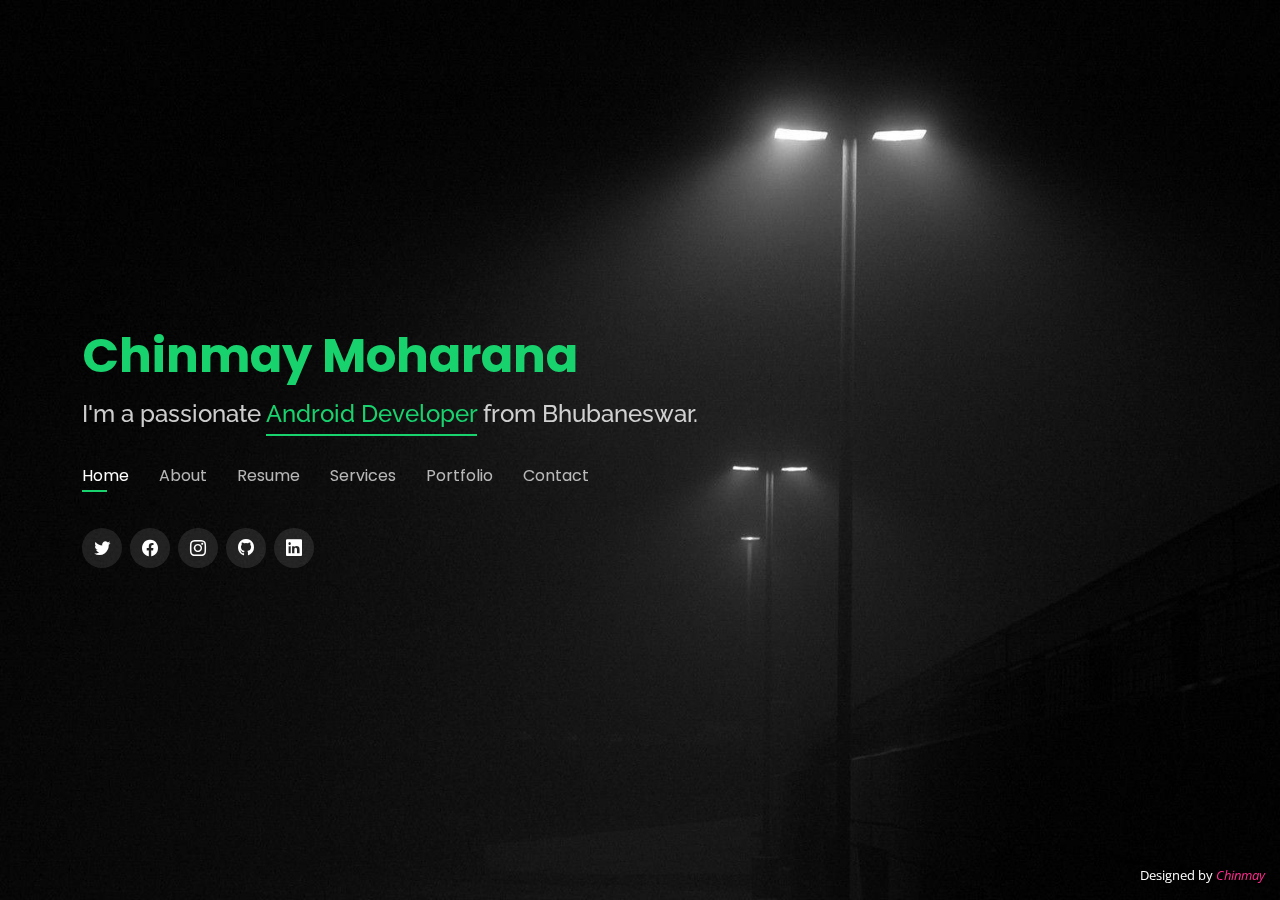
<file: index.html>
<!DOCTYPE html>
<html lang="en">

<head>
  <meta charset="utf-8">
  <meta content="width=device-width, initial-scale=1.0" name="viewport">

  <title>Chinmay Moharana</title>
  <meta content="" name="description">
  <meta content="" name="keywords">

  <!-- Favicons -->
  <link href="assets/img/chinmay_png.jpg" rel="icon">
  <link href="assets/img/apple-touch-icon.png" rel="apple-touch-icon">

  <!-- Google Fonts -->
  <link href="https://fonts.googleapis.com/css?family=Open+Sans:300,300i,400,400i,600,600i,700,700i|Raleway:300,300i,400,400i,500,500i,600,600i,700,700i|Poppins:300,300i,400,400i,500,500i,600,600i,700,700i" rel="stylesheet">

  <!-- Vendor CSS Files -->
  <link href="assets/vendor/bootstrap/css/bootstrap.min.css" rel="stylesheet">
  <link href="assets/vendor/bootstrap-icons/bootstrap-icons.css" rel="stylesheet">
  <link href="assets/vendor/boxicons/css/boxicons.min.css" rel="stylesheet">
  <link href="assets/vendor/glightbox/css/glightbox.min.css" rel="stylesheet">
  <link href="assets/vendor/remixicon/remixicon.css" rel="stylesheet">
  <link href="assets/vendor/swiper/swiper-bundle.min.css" rel="stylesheet">

  <!-- Template Main CSS File -->
  <link href="assets/css/style.css" rel="stylesheet">

</head>

<body>

  <!-- ======= Header ======= -->
  <header id="header">
    <div class="container">

      <h1><a href="index.html" style="color:#18d26e">Chinmay Moharana</a></h1>
      <!-- Uncomment below if you prefer to use an image logo -->
      <!-- <a href="index.html" class="mr-auto"><img src="assets/img/logo.png" alt="" class="img-fluid"></a> -->
      <h2>I'm a passionate <span style="color:#18d26e">Android Developer</span>  from Bhubaneswar.</h2>

      <nav id="navbar" class="navbar">
        <ul>
          <li><a class="nav-link active" href="#header">Home</a></li>
          <li><a class="nav-link" href="#about">About</a></li>
          <li><a class="nav-link" href="#resume">Resume</a></li>
          <li><a class="nav-link" href="#services">Services</a></li>
          <li><a class="nav-link" href="#portfolio">Portfolio</a></li>
          <li><a class="nav-link" href="#contact">Contact</a></li>
        </ul>
        <i class="bi bi-list mobile-nav-toggle"></i>
      </nav><!-- .navbar -->

      <div class="social-links">
              <a href="https://twitter.com/chinrich2015" class="twitter"><i class="bi bi-twitter"></i></a>
              <a href="https://www.facebook.com/chinmay.moharana" class="facebook"><i class="bi bi-facebook"></i></a>
              <a href="https://www.instagram.com/chinmay_moharana2016/" class="instagram"><i class="bi bi-instagram"></i></a>
              <a href="https://github.com/chinmay4github/" class="github"><i class="bi bi-github"></i></a>
              <a href="https://www.linkedin.com/in/chinmay-moharana-6290b193/" class="linkedin"><i class="bi bi-linkedin"></i></a>
      </div>

    </div>
  </header><!-- End Header -->

  <!-- ======= About Section ======= -->
  <section id="about" class="about">

    <!-- ======= About Me ======= -->
    <div class="about-me container">

      <div class="section-title">
        <h2>About</h2>
        <p>Learn more about me</p>
      </div>

      <div class="row">
        <div class="col-lg-4" data-aos="fade-right">
          <img src="assets/img/background.jpg" class="img-fluid" alt="">
        </div>
        <div class="col-lg-8 pt-4 pt-lg-0 content" data-aos="fade-left">
          <h3>Android &amp; Hybrid Application Developer</h3>
          <p class="fst-italic">
            Experienced Android Developer with 5 years of expertise in the ecommerce and edutech sectors. Adapt at collaborating with cross-functional teams to design and develop robust mobile applications that enhance user engagement and drive business growth.
            Proven track record of delivering high-quality applications with a focus on intuitive user interfaces, secure transactions, and scalable architecture.
          </p>
          <div class="row">
            <div class="col-lg-6">
              <ul>
                <!-- <li><i class="bi bi-chevron-right"></i> <strong>Birthday:</strong> <span>1 Jan 1987</span></li> -->
                <li><i class="bi bi-chevron-right"></i> <strong>Phone:</strong> <span>+91 8249866956</span></li>
                <li><i class="bi bi-chevron-right"></i> <strong>City:</strong> <span>Bhubaneswar, India</span></li>
              </ul>
            </div>
            <div class="col-lg-6">
              <ul>
                <!-- <li><i class="bi bi-chevron-right"></i> <strong>Age:</strong> <span>34</span></li> -->
                <li><i class="bi bi-chevron-right"></i> <strong>Degree:</strong> <span>Bachelor</span></li>
                <li><i class="bi bi-chevron-right"></i> <strong>Email:</strong> <span>chinmaymoharana2011@gmail.com</span></li>
                <li><i class="bi bi-chevron-right"></i> <strong>Freelance:</strong> <span>Available</span></li>
              </ul>
            </div>
          </div>
          <p>
            Designing and developing advanced applications for the Android platform. Unit-testing code for robustness, including edge cases, usability, and general reliability.
            Writing clean and efficient codes for Android applications. Monitoring the performance of live apps and work on optimizing them at the code level. Identifying and resolving bottlenecks, rectifying bugs and enhancing application performance.
            Performing unit and instrumentation tests on code. Collaborating with cross-functional teams to define and design new features. Staying up to date with new mobile technology trends, applications, and protocols
          </p>
        </div>
      </div>

    </div><!-- End About Me -->

    <!-- ======= Counts ======= -->
    <div class="counts container">

      <div class="row">

        <div class="col-lg-3 col-md-6">
          <div class="count-box">
            <i class="bi bi-emoji-smile"></i>
            <span data-purecounter-start="0" data-purecounter-end="5" data-purecounter-duration="1" class="purecounter"></span>
            <p>Happy Clients</p>
          </div>
        </div>

        <div class="col-lg-3 col-md-6 mt-5 mt-md-0">
          <div class="count-box">
            <i class="bi bi-journal-richtext"></i>
            <span data-purecounter-start="0" data-purecounter-end="12" data-purecounter-duration="1" class="purecounter"></span>
            <p>Projects</p>
          </div>
        </div>

        <div class="col-lg-3 col-md-6 mt-5 mt-lg-0">
          <div class="count-box">
            <i class="bi bi-headset"></i>
            <span data-purecounter-start="0" data-purecounter-end="1463" data-purecounter-duration="1" class="purecounter"></span>
            <p>Hours Of Support</p>
          </div>
        </div>

        <!-- <div class="col-lg-3 col-md-6 mt-5 mt-lg-0">
          <div class="count-box">
            <i class="bi bi-award"></i>
            <span data-purecounter-start="0" data-purecounter-end="5" data-purecounter-duration="1" class="purecounter"></span>
            <p>Awards</p>
          </div>
        </div> -->

      </div>

    </div><!-- End Counts -->

    <!-- ======= Skills  ======= -->
    <div class="skills container">

      <div class="section-title">
        <h2>Skills</h2>
      </div>

      <div class="row skills-content">

        <div class="col-lg-6">

          <div class="progress">
            <span class="skill">JAVA <i class="val">70%</i></span>
            <div class="progress-bar-wrap">
              <div class="progress-bar" role="progressbar" aria-valuenow="70" aria-valuemin="0" aria-valuemax="100"></div>
            </div>
          </div>

          <div class="progress">
            <span class="skill">Kotlin <i class="val">60%</i></span>
            <div class="progress-bar-wrap">
              <div class="progress-bar" role="progressbar" aria-valuenow="60" aria-valuemin="0" aria-valuemax="100"></div>
            </div>
          </div>

          <div class="progress">
            <span class="skill">Android <i class="val">90%</i></span>
            <div class="progress-bar-wrap">
              <div class="progress-bar" role="progressbar" aria-valuenow="90" aria-valuemin="0" aria-valuemax="100"></div>
            </div>
          </div>

          <div class="progress">
            <span class="skill">Flutter <i class="val">50%</i></span>
            <div class="progress-bar-wrap">
              <div class="progress-bar" role="progressbar" aria-valuenow="50" aria-valuemin="0" aria-valuemax="100"></div>
            </div>
          </div>

          <div class="progress">
            <span class="skill">React Native <i class="val">50%</i></span>
            <div class="progress-bar-wrap">
              <div class="progress-bar" role="progressbar" aria-valuenow="50" aria-valuemin="0" aria-valuemax="100"></div>
            </div>
          </div>

          

        </div>

        <div class="col-lg-6">

          <div class="progress">
            <span class="skill">PHP <i class="val">50%</i></span>
            <div class="progress-bar-wrap">
              <div class="progress-bar" role="progressbar" aria-valuenow="80" aria-valuemin="0" aria-valuemax="100"></div>
            </div>
          </div>
          <div class="progress">
            <span class="skill">HTML <i class="val">50%</i></span>
            <div class="progress-bar-wrap">
              <div class="progress-bar" role="progressbar" aria-valuenow="70" aria-valuemin="0" aria-valuemax="100"></div>
            </div>
          </div>

          <div class="progress">
            <span class="skill">CSS <i class="val">50%</i></span>
            <div class="progress-bar-wrap">
              <div class="progress-bar" role="progressbar" aria-valuenow="70" aria-valuemin="0" aria-valuemax="100"></div>
            </div>
          </div>

          <div class="progress">
            <span class="skill">JavaScript <i class="val">05%</i></span>
            <div class="progress-bar-wrap">
              <div class="progress-bar" role="progressbar" aria-valuenow="75" aria-valuemin="0" aria-valuemax="100"></div>
            </div>
          </div>

          

          <div class="progress">
            <span class="skill">Adobe XD <i class="val">50%</i></span>
            <div class="progress-bar-wrap">
              <div class="progress-bar" role="progressbar" aria-valuenow="55" aria-valuemin="0" aria-valuemax="100"></div>
            </div>
          </div>

        </div>

      </div>

    </div><!-- End Skills -->

    <!-- ======= Interests ======= -->
    <div class="interests container">

      <div class="section-title">
        <h2>Interests</h2>
      </div>

      <div class="row">
        <div class="col-lg-3 col-md-4">
          <div class="icon-box">
            <i class="ri-store-line" style="color: #ffbb2c;"></i>
            <h3>Artificial Intelligence</h3>
          </div>
        </div>
        <div class="col-lg-3 col-md-4 mt-4 mt-md-0">
          <div class="icon-box">
            <i class="ri-bar-chart-box-line" style="color: #5578ff;"></i>
            <h3>Python</h3>
          </div>
        </div>
        <div class="col-lg-3 col-md-4 mt-4 mt-md-0">
          <div class="icon-box">
            <i class="ri-calendar-todo-line" style="color: #e80368;"></i>
            <h3>Cyber Security</h3>
          </div>
        </div>
        <div class="col-lg-3 col-md-4 mt-4 mt-lg-0">
          <div class="icon-box">
            <i class="ri-paint-brush-line" style="color: #e361ff;"></i>
            <h3>Magni Dolores</h3>
          </div>
        </div>
        <div class="col-lg-3 col-md-4 mt-4">
          <div class="icon-box">
            <i class="ri-database-2-line" style="color: #47aeff;"></i>
            <h3>MongoDB</h3>
          </div>
        </div>
        <!-- <div class="col-lg-3 col-md-4 mt-4">
          <div class="icon-box">
            <i class="ri-gradienter-line" style="color: #ffa76e;"></i>
            <h3>Eiusmod Tempor</h3>
          </div>
        </div> -->
        <!-- <div class="col-lg-3 col-md-4 mt-4">
          <div class="icon-box">
            <i class="ri-file-list-3-line" style="color: #11dbcf;"></i>
            <h3>Midela Teren</h3>
          </div>
        </div> -->
        <!-- <div class="col-lg-3 col-md-4 mt-4">
          <div class="icon-box">
            <i class="ri-price-tag-2-line" style="color: #4233ff;"></i>
            <h3>Pira Neve</h3>
          </div>
        </div>
        <div class="col-lg-3 col-md-4 mt-4">
          <div class="icon-box">
            <i class="ri-anchor-line" style="color: #b2904f;"></i>
            <h3>Dirada Pack</h3>
          </div>
        </div>
        <div class="col-lg-3 col-md-4 mt-4">
          <div class="icon-box">
            <i class="ri-disc-line" style="color: #b20969;"></i>
            <h3>Moton Ideal</h3>
          </div>
        </div>
        <div class="col-lg-3 col-md-4 mt-4">
          <div class="icon-box">
            <i class="ri-base-station-line" style="color: #ff5828;"></i>
            <h3>Verdo Park</h3>
          </div>
        </div>
        <div class="col-lg-3 col-md-4 mt-4">
          <div class="icon-box">
            <i class="ri-fingerprint-line" style="color: #29cc61;"></i>
            <h3>Flavor Nivelanda</h3>
          </div>
        </div>
      </div> -->

    </div><!-- End Interests -->

    <!-- ======= Testimonials ======= -->
    <div class="testimonials container">

      <div class="section-title">
        <h2>Testimonials</h2>
      </div>

      <div class="testimonials-slider swiper-container" data-aos="fade-up" data-aos-delay="100">
        <div class="swiper-wrapper">

          <div class="swiper-slide">
            <div class="testimonial-item">
              <p>
                <i class="bx bxs-quote-alt-left quote-icon-left"></i>
                Proin iaculis purus consequat sem cure digni ssim donec porttitora entum suscipit rhoncus. Accusantium quam, ultricies eget id, aliquam eget nibh et. Maecen aliquam, risus at semper.
                <i class="bx bxs-quote-alt-right quote-icon-right"></i>
              </p>
              <img src="assets/img/testimonials/testimonials-1.jpg" class="testimonial-img" alt="">
              <h3>Saul Goodman</h3>
              <h4>Ceo &amp; Founder</h4>
            </div>
          </div><!-- End testimonial item -->

          <div class="swiper-slide">
            <div class="testimonial-item">
              <p>
                <i class="bx bxs-quote-alt-left quote-icon-left"></i>
                Export tempor illum tamen malis malis eram quae irure esse labore quem cillum quid cillum eram malis quorum velit fore eram velit sunt aliqua noster fugiat irure amet legam anim culpa.
                <i class="bx bxs-quote-alt-right quote-icon-right"></i>
              </p>
              <img src="assets/img/testimonials/testimonials-2.jpg" class="testimonial-img" alt="">
              <h3>Sara Wilsson</h3>
              <h4>Designer</h4>
            </div>
          </div><!-- End testimonial item -->

          <div class="swiper-slide">
            <div class="testimonial-item">
              <p>
                <i class="bx bxs-quote-alt-left quote-icon-left"></i>
                Enim nisi quem export duis labore cillum quae magna enim sint quorum nulla quem veniam duis minim tempor labore quem eram duis noster aute amet eram fore quis sint minim.
                <i class="bx bxs-quote-alt-right quote-icon-right"></i>
              </p>
              <img src="assets/img/testimonials/testimonials-3.jpg" class="testimonial-img" alt="">
              <h3>Jena Karlis</h3>
              <h4>Store Owner</h4>
            </div>
          </div><!-- End testimonial item -->

          <div class="swiper-slide">
            <div class="testimonial-item">
              <p>
                <i class="bx bxs-quote-alt-left quote-icon-left"></i>
                Fugiat enim eram quae cillum dolore dolor amet nulla culpa multos export minim fugiat minim velit minim dolor enim duis veniam ipsum anim magna sunt elit fore quem dolore labore illum veniam.
                <i class="bx bxs-quote-alt-right quote-icon-right"></i>
              </p>
              <img src="assets/img/testimonials/testimonials-4.jpg" class="testimonial-img" alt="">
              <h3>Matt Brandon</h3>
              <h4>Freelancer</h4>
            </div>
          </div><!-- End testimonial item -->

          <div class="swiper-slide">
            <div class="testimonial-item">
              <p>
                <i class="bx bxs-quote-alt-left quote-icon-left"></i>
                Quis quorum aliqua sint quem legam fore sunt eram irure aliqua veniam tempor noster veniam enim culpa labore duis sunt culpa nulla illum cillum fugiat legam esse veniam culpa fore nisi cillum quid.
                <i class="bx bxs-quote-alt-right quote-icon-right"></i>
              </p>
              <img src="assets/img/testimonials/testimonials-5.jpg" class="testimonial-img" alt="">
              <h3>John Larson</h3>
              <h4>Entrepreneur</h4>
            </div>
          </div><!-- End testimonial item -->

        </div>
        <div class="swiper-pagination"></div>
      </div>

      <div class="owl-carousel testimonials-carousel">

      </div>

    </div><!-- End Testimonials  -->

  </section><!-- End About Section -->

  <!-- ======= Resume Section ======= -->
  <section id="resume" class="resume">
    <div class="container">

      <div class="section-title">
        <h2>Resume</h2>
        <p>Check My Resume</p>
      </div>

      <div class="row">
        <div class="col-lg-6">
          <h3 class="resume-title">Sumary</h3>
          <div class="resume-item pb-0">
            <h4>Chinmay Moharana</h4>
            <p><em>Innovative and deadline-driven Mobile App Devloper with  more than 5 years of experience designing and developing from initial concept to final, polished deliverable.</em></p>
            <p>
            <ul>
              <li>Bhubaneswar,Odisha, India</li>
              <li>+918249866956</li>
              <li>chinmaymoharana2011@gmail.com</li>
            </ul>
            </p>
          </div>

          <h3 class="resume-title">Education</h3>
          <div class="resume-item">
            <h4>Bachelor of Technology (Electrical & Electronics Engineering)</h4>
            <h5>2006 - 2010</h5>
            <p><em>Padmanava College of Engineering(BPUT),Odisha,India</em></p>
          </div>
          <!-- <div class="resume-item">
            <h4>Bachelor of Fine Arts &amp; Graphic Design</h4>
            <h5>2010 - 2014</h5>
            <p><em>Rochester Institute of Technology, Rochester, NY</em></p>
            <p>Quia nobis sequi est occaecati aut. Repudiandae et iusto quae reiciendis et quis Eius vel ratione eius unde vitae rerum voluptates asperiores voluptatem Earum molestiae consequatur neque etlon sader mart dila</p>
          </div> -->
        </div>
        <div class="col-lg-6">
          <h3 class="resume-title">Professional Experience</h3>
          <div class="resume-item">
            <h4>Software Engineer</h4>
            <h5>October 2021 - Present</h5>
            <p><em>Test Yantra Software Solutions India Pvt Ltd, Gandhi Bazar,Basavanagudi,Bangalore-560004 </em></p>
            <p>
            <ul>
              <li>Lead in the design, development, and implementation of the graphic, layout, and production communication materials</li>
              <li>Delegate tasks to the 7 members of the design team and provide counsel on all aspects of the project. </li>
              <li>Supervise the assessment of all graphic materials in order to ensure quality and accuracy of the design</li>
              <li>Oversee the efficient use of production project budgets ranging from $2,000 - $25,000</li>
            </ul>
            </p>
          </div>
          <div class="resume-item">
            <h4>Android Developer</h4>
            <h5>March 2021 - October 2021</h5>
            <p><em>LightWave Digital Networks Pvt Ltd, OCAC Tower, Bhubaneswar,Odisha </em></p>
            <p>
            <ul>
              <li>Lead in the design, development, and implementation of the graphic, layout, and production communication materials</li>
              <li>Delegate tasks to the 7 members of the design team and provide counsel on all aspects of the project. </li>
              <li>Supervise the assessment of all graphic materials in order to ensure quality and accuracy of the design</li>
              <li>Oversee the efficient use of production project budgets ranging from $2,000 - $25,000</li>
            </ul>
            </p>
          </div>
          <div class="resume-item">
            <h4>Android Developer</h4>
            <h5> Aug 2020 - Jan 2021</h5>
            <p><em>PixelKare Solutions Pvt Ltd, DLF CyberCity, Bhubaneswar, Odisha </em></p>
            <p>
            <ul>
              <li>Developed numerous marketing programs (logos, brochures,infographics, presentations, and advertisements).</li>
              <li>Managed up to 5 projects or tasks at a given time while under pressure</li>
              <li>Recommended and consulted with clients on the most appropriate graphic design</li>
              <li>Created 4+ design presentations and proposals a month for clients and account managers</li>
            </ul>
            </p>
          </div>
          <div class="resume-item">
            <h4>Android Developer</h4>
            <h5>Dec 2019 - July 2020</h5>
            <p><em>iCertGlobal Pvt Ltd,Jayanagar, Bangalore, Karanataka </em></p>
            <p>
            <ul>
              <li>Developed numerous marketing programs (logos, brochures,infographics, presentations, and advertisements).</li>
              <li>Managed up to 5 projects or tasks at a given time while under pressure</li>
              <li>Recommended and consulted with clients on the most appropriate graphic design</li>
              <li>Created 4+ design presentations and proposals a month for clients and account managers</li>
            </ul>
            </p>
          </div>
        </div>
      </div>

    </div>
  </section><!-- End Resume Section -->

  <!-- ======= Services Section ======= -->
  <section id="services" class="services">
    <div class="container">

      <div class="section-title">
        <h2>Services</h2>
        <p>My Services</p>
      </div>

      <div class="row">
        <div class="col-lg-4 col-md-6 d-flex align-items-stretch">
          <div class="icon-box">
            <div class="icon"><i class="bx bxl-basket"></i></div>
            <h4><a href="">Ecommerce</a></h4>
            <p>Voluptatum deleniti atque corrupti quos dolores et quas molestias excepturi</p>
          </div>
        </div>

        <div class="col-lg-4 col-md-6 d-flex align-items-stretch mt-4 mt-md-0">
          <div class="icon-box">
            <div class="icon"><i class="bx bx-book"></i></div>
            <h4><a href="">Education</a></h4>
            <p>Duis aute irure dolor in reprehenderit in voluptate velit esse cillum dolore</p>
          </div>
        </div>

        <div class="col-lg-4 col-md-6 d-flex align-items-stretch mt-4 mt-lg-0">
          <div class="icon-box">
            <div class="icon"><i class="bx bx-tachometer"></i></div>
            <h4><a href="">Magni Dolores</a></h4>
            <p>Excepteur sint occaecat cupidatat non proident, sunt in culpa qui officia</p>
          </div>
        </div>

        <div class="col-lg-4 col-md-6 d-flex align-items-stretch mt-4">
          <div class="icon-box">
            <div class="icon"><i class="bx bx-world"></i></div>
            <h4><a href="">Nemo Enim</a></h4>
            <p>At vero eos et accusamus et iusto odio dignissimos ducimus qui blanditiis</p>
          </div>
        </div>

        <div class="col-lg-4 col-md-6 d-flex align-items-stretch mt-4">
          <div class="icon-box">
            <div class="icon"><i class="bx bx-slideshow"></i></div>
            <h4><a href="">Dele cardo</a></h4>
            <p>Quis consequatur saepe eligendi voluptatem consequatur dolor consequuntur</p>
          </div>
        </div>

        <div class="col-lg-4 col-md-6 d-flex align-items-stretch mt-4">
          <div class="icon-box">
            <div class="icon"><i class="bx bx-arch"></i></div>
            <h4><a href="">Divera don</a></h4>
            <p>Modi nostrum vel laborum. Porro fugit error sit minus sapiente sit aspernatur</p>
          </div>
        </div>

      </div>

    </div>
  </section><!-- End Services Section -->

  <!-- ======= Portfolio Section ======= -->
  <section id="portfolio" class="portfolio">
    <div class="container">

      <div class="section-title">
        <h2>Portfolio</h2>
        <p>My Works</p>
      </div>

      <div class="row">
        <div class="col-lg-12 d-flex justify-content-center">
          <ul id="portfolio-flters">
            <li data-filter="*" class="filter-active">All</li>
            <li data-filter=".filter-app">App</li>
            <li data-filter=".filter-card">Card</li>
            <li data-filter=".filter-web">Web</li>
          </ul>
        </div>
      </div>

      <div class="row portfolio-container">

        <div class="col-lg-4 col-md-6 portfolio-item filter-app">
          <div class="portfolio-wrap">
            <img src="assets/img/portfolio/portfolio-1.jpg" class="img-fluid" alt="">
            <div class="portfolio-info">
              <h4>App 1</h4>
              <p>App</p>
              <div class="portfolio-links">
                <a href="assets/img/portfolio/portfolio-1.jpg" data-gallery="portfolioGallery" class="portfolio-lightbox" title="App 1"><i class="bx bx-plus"></i></a>
                <a href="portfolio-details.html" data-gallery="portfolioDetailsGallery" data-glightbox="type: external" class="portfolio-details-lightbox" title="Portfolio Details"><i class="bx bx-link"></i></a>
              </div>
            </div>
          </div>
        </div>

        <div class="col-lg-4 col-md-6 portfolio-item filter-web">
          <div class="portfolio-wrap">
            <img src="assets/img/portfolio/portfolio-2.jpg" class="img-fluid" alt="">
            <div class="portfolio-info">
              <h4>Web 3</h4>
              <p>Web</p>
              <div class="portfolio-links">
                <a href="assets/img/portfolio/portfolio-2.jpg" data-gallery="portfolioGallery" class="portfolio-lightbox" title="Web 3"><i class="bx bx-plus"></i></a>
                <a href="portfolio-details.html" data-gallery="portfolioDetailsGallery" data-glightbox="type: external" class="portfolio-details-lightbox" title="Portfolio Details"><i class="bx bx-link"></i></a>
              </div>
            </div>
          </div>
        </div>

        <div class="col-lg-4 col-md-6 portfolio-item filter-app">
          <div class="portfolio-wrap">
            <img src="assets/img/portfolio/portfolio-3.jpg" class="img-fluid" alt="">
            <div class="portfolio-info">
              <h4>App 2</h4>
              <p>App</p>
              <div class="portfolio-links">
                <a href="assets/img/portfolio/portfolio-3.jpg" data-gallery="portfolioGallery" class="portfolio-lightbox" title="App 2"><i class="bx bx-plus"></i></a>
                <a href="portfolio-details.html" data-gallery="portfolioDetailsGallery" data-glightbox="type: external" class="portfolio-details-lightbox" title="Portfolio Details"><i class="bx bx-link"></i></a>
              </div>
            </div>
          </div>
        </div>

        <div class="col-lg-4 col-md-6 portfolio-item filter-card">
          <div class="portfolio-wrap">
            <img src="assets/img/portfolio/portfolio-4.jpg" class="img-fluid" alt="">
            <div class="portfolio-info">
              <h4>Card 2</h4>
              <p>Card</p>
              <div class="portfolio-links">
                <a href="assets/img/portfolio/portfolio-4.jpg" data-gallery="portfolioGallery" class="portfolio-lightbox" title="Card 2"><i class="bx bx-plus"></i></a>
                <a href="portfolio-details.html" data-gallery="portfolioDetailsGallery" data-glightbox="type: external" class="portfolio-details-lightbox" title="Portfolio Details"><i class="bx bx-link"></i></a>
              </div>
            </div>
          </div>
        </div>

        <div class="col-lg-4 col-md-6 portfolio-item filter-web">
          <div class="portfolio-wrap">
            <img src="assets/img/portfolio/portfolio-5.jpg" class="img-fluid" alt="">
            <div class="portfolio-info">
              <h4>Web 2</h4>
              <p>Web</p>
              <div class="portfolio-links">
                <a href="assets/img/portfolio/portfolio-5.jpg" data-gallery="portfolioGallery" class="portfolio-lightbox" title="Web 2"><i class="bx bx-plus"></i></a>
                <a href="portfolio-details.html" data-gallery="portfolioDetailsGallery" data-glightbox="type: external" class="portfolio-details-lightbox" title="Portfolio Details"><i class="bx bx-link"></i></a>
              </div>
            </div>
          </div>
        </div>

        <div class="col-lg-4 col-md-6 portfolio-item filter-app">
          <div class="portfolio-wrap">
            <img src="assets/img/portfolio/portfolio-6.jpg" class="img-fluid" alt="">
            <div class="portfolio-info">
              <h4>App 3</h4>
              <p>App</p>
              <div class="portfolio-links">
                <a href="assets/img/portfolio/portfolio-6.jpg" data-gallery="portfolioGallery" class="portfolio-lightbox" title="App 3"><i class="bx bx-plus"></i></a>
                <a href="portfolio-details.html" data-gallery="portfolioDetailsGallery" data-glightbox="type: external" class="portfolio-details-lightbox" title="Portfolio Details"><i class="bx bx-link"></i></a>
              </div>
            </div>
          </div>
        </div>

        <div class="col-lg-4 col-md-6 portfolio-item filter-card">
          <div class="portfolio-wrap">
            <img src="assets/img/portfolio/portfolio-7.jpg" class="img-fluid" alt="">
            <div class="portfolio-info">
              <h4>Card 1</h4>
              <p>Card</p>
              <div class="portfolio-links">
                <a href="assets/img/portfolio/portfolio-7.jpg" data-gallery="portfolioGallery" class="portfolio-lightbox" title="Card 1"><i class="bx bx-plus"></i></a>
                <a href="portfolio-details.html" data-gallery="portfolioDetailsGallery" data-glightbox="type: external" class="portfolio-details-lightbox" title="Portfolio Details"><i class="bx bx-link"></i></a>
              </div>
            </div>
          </div>
        </div>

        <div class="col-lg-4 col-md-6 portfolio-item filter-card">
          <div class="portfolio-wrap">
            <img src="assets/img/portfolio/portfolio-8.jpg" class="img-fluid" alt="">
            <div class="portfolio-info">
              <h4>Card 3</h4>
              <p>Card</p>
              <div class="portfolio-links">
                <a href="assets/img/portfolio/portfolio-8.jpg" data-gallery="portfolioGallery" class="portfolio-lightbox" title="Card 3"><i class="bx bx-plus"></i></a>
                <a href="portfolio-details.html" data-gallery="portfolioDetailsGallery" data-glightbox="type: external" class="portfolio-details-lightbox" title="Portfolio Details"><i class="bx bx-link"></i></a>
              </div>
            </div>
          </div>
        </div>

        <div class="col-lg-4 col-md-6 portfolio-item filter-web">
          <div class="portfolio-wrap">
            <img src="assets/img/portfolio/portfolio-9.jpg" class="img-fluid" alt="">
            <div class="portfolio-info">
              <h4>Web 3</h4>
              <p>Web</p>
              <div class="portfolio-links">
                <a href="assets/img/portfolio/portfolio-9.jpg" data-gallery="portfolioGallery" class="portfolio-lightbox" title="Web 3"><i class="bx bx-plus"></i></a>
                <a href="portfolio-details.html" data-gallery="portfolioDetailsGallery" data-glightbox="type: external" class="portfolio-details-lightbox" title="Portfolio Details"><i class="bx bx-link"></i></a>
              </div>
            </div>
          </div>
        </div>

      </div>

    </div>
  </section><!-- End Portfolio Section -->

  <!-- ======= Contact Section ======= -->
  <section id="contact" class="contact">
    <div class="container">

      <div class="section-title">
        <h2>Contact</h2>
        <p>Contact Me</p>
      </div>

      <div class="row mt-2">

        <div class="col-md-6 d-flex align-items-stretch">
          <div class="info-box">
            <i class="bx bx-map"></i>
            <h3>Address</h3>
            <p>E-302,Acrux Acropolis Apartment <br>
              Gothapatana,
              Bhubaneswar-751003</p>
            
          </div>
        </div>

        <div class="col-md-6 mt-4 mt-md-0 d-flex align-items-stretch">
          <div class="info-box">
            <i class="bx bx-share-alt"></i>
            <h3>Social Profiles</h3>
            <div class="social-links">
              <a href="https://twitter.com/chinrich2015" class="twitter"><i class="bi bi-twitter"></i></a>
              <a href="https://www.facebook.com/chinmay.moharana" class="facebook"><i class="bi bi-facebook"></i></a>
              <a href="https://www.instagram.com/chinmay_moharana2016/" class="instagram"><i class="bi bi-instagram"></i></a>
              <a href="https://github.com/chinmay4github/" class="github"><i class="bi bi-github"></i></a>
              <a href="https://www.linkedin.com/in/chinmay-moharana-6290b193/" class="linkedin"><i class="bi bi-linkedin"></i></a>
            </div>
          </div>
        </div>

        <div class="col-md-6 mt-4 d-flex align-items-stretch">
          <div class="info-box">
            <i class="bx bx-envelope"></i>
            <h3>Email Me</h3>
            <p>chinmaymoharana2011@gmail.com</p>
          </div>
        </div>
        <div class="col-md-6 mt-4 d-flex align-items-stretch">
          <div class="info-box">
            <i class="bx bx-phone-call"></i>
            <h3>Call Me</h3>
            <p>+91 8249866956</p>
          </div>
        </div>
      </div>

      <form action="forms/contact.php" method="post" role="form" class="php-email-form mt-4">
        <div class="row">
          <div class="col-md-6 form-group">
            <input type="text" name="name" class="form-control" id="name" placeholder="Your Name" required>
          </div>
          <div class="col-md-6 form-group mt-3 mt-md-0">
            <input type="email" class="form-control" name="email" id="email" placeholder="Your Email" required>
          </div>
        </div>
        <div class="form-group mt-3">
          <input type="text" class="form-control" name="subject" id="subject" placeholder="Subject" required>
        </div>
        <div class="form-group mt-3">
          <textarea class="form-control" name="message" rows="5" placeholder="Message" required></textarea>
        </div>
        <div class="my-3">
          <div class="loading">Loading</div>
          <div class="error-message"></div>
          <div class="sent-message">Your message has been sent. Thank you!</div>
        </div>
        <div class="text-center"><button type="submit">Send Message</button></div>
      </form>

    </div>
  </section><!-- End Contact Section -->

  <div class="credits">
    <!-- All the links in the footer should remain intact. -->
    <!-- You can delete the links only if you purchased the pro version. -->
    <!-- Licensing information: https://bootstrapmade.com/license/ -->
    <!-- Purchase the pro version with working PHP/AJAX contact form: https://bootstrapmade.com/personal-free-resume-bootstrap-template/ -->
    <div>Designed by <i style="color: #ff2c8f">Chinmay</i></div>
  </div>

  <!-- Vendor JS Files -->
  <script src="assets/vendor/bootstrap/js/bootstrap.bundle.min.js"></script>
  <script src="assets/vendor/glightbox/js/glightbox.min.js"></script>
  <script src="assets/vendor/isotope-layout/isotope.pkgd.min.js"></script>
  <script src="assets/vendor/php-email-form/validate.js"></script>
  <script src="assets/vendor/purecounter/purecounter.js"></script>
  <script src="assets/vendor/swiper/swiper-bundle.min.js"></script>
  <script src="assets/vendor/waypoints/noframework.waypoints.js"></script>

  <!-- Template Main JS File -->
  <script src="assets/js/main.js"></script>

</body>

</html>
</file>
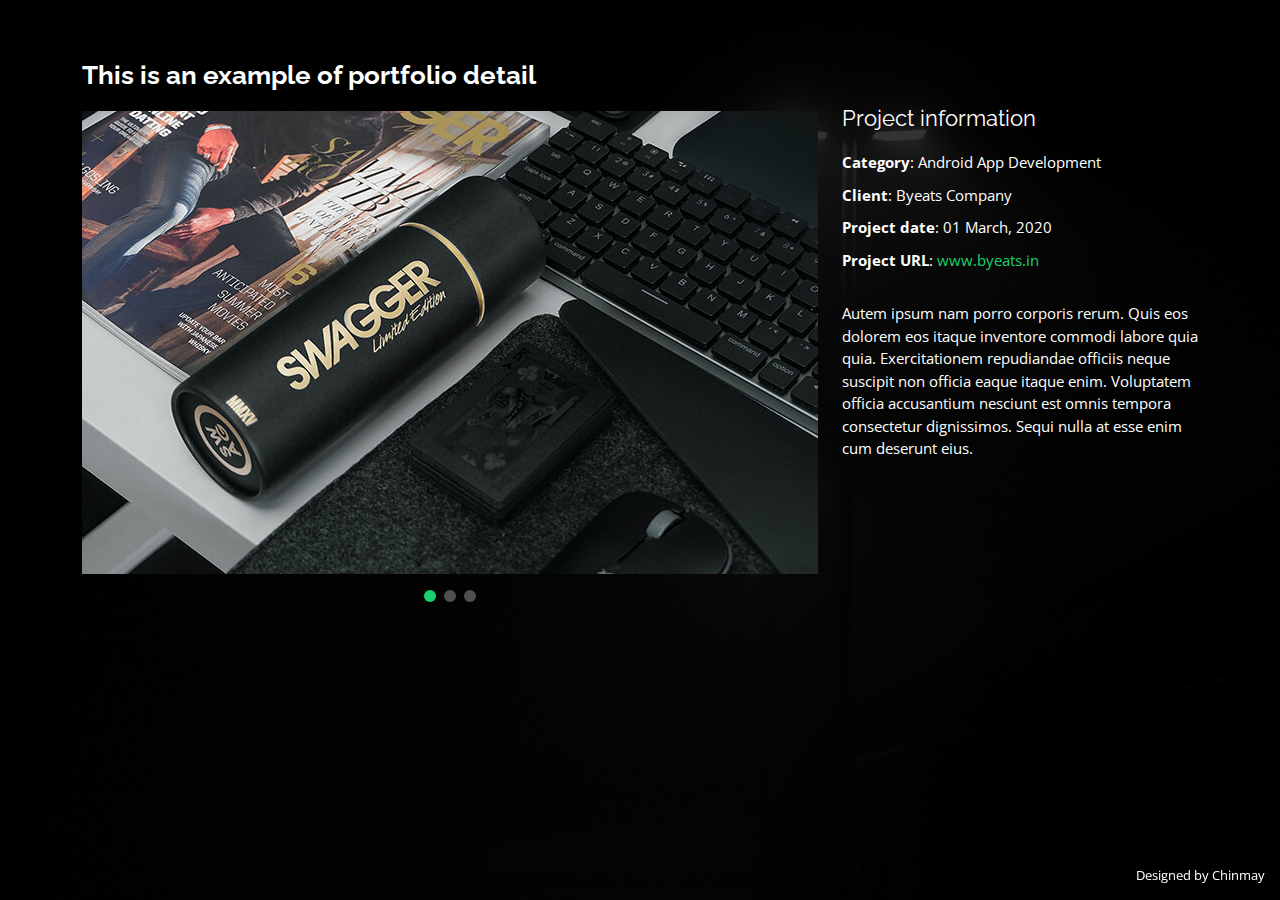
<file: portfolio-details.html>
<!DOCTYPE html>
<html lang="en">

<head>
  <meta charset="utf-8">
  <meta content="width=device-width, initial-scale=1.0" name="viewport">

  <title>Portfolio Details</title>
  <meta content="" name="description">
  <meta content="" name="keywords">

  <!-- Favicons -->
  <link href="assets/img/favicon.png" rel="icon">
  <link href="assets/img/apple-touch-icon.png" rel="apple-touch-icon">

  <!-- Google Fonts -->
  <link href="https://fonts.googleapis.com/css?family=Open+Sans:300,300i,400,400i,600,600i,700,700i|Raleway:300,300i,400,400i,500,500i,600,600i,700,700i|Poppins:300,300i,400,400i,500,500i,600,600i,700,700i" rel="stylesheet">

  <!-- Vendor CSS Files -->
  <link href="assets/vendor/bootstrap/css/bootstrap.min.css" rel="stylesheet">
  <link href="assets/vendor/bootstrap-icons/bootstrap-icons.css" rel="stylesheet">
  <link href="assets/vendor/boxicons/css/boxicons.min.css" rel="stylesheet">
  <link href="assets/vendor/glightbox/css/glightbox.min.css" rel="stylesheet">
  <link href="assets/vendor/remixicon/remixicon.css" rel="stylesheet">
  <link href="assets/vendor/swiper/swiper-bundle.min.css" rel="stylesheet">

  <!-- Template Main CSS File -->
  <link href="assets/css/style.css" rel="stylesheet">

  <!-- =======================================================
  * Template Name: Personal - v4.3.0
  * Template URL: https://bootstrapmade.com/personal-free-resume-bootstrap-template/
  * Author: BootstrapMade.com
  * License: https://bootstrapmade.com/license/
  ======================================================== -->
</head>

<body>

  <main id="main">

    <!-- ======= Portfolio Details ======= -->
    <div id="portfolio-details" class="portfolio-details">
      <div class="container">

        <div class="row">

          <div class="col-lg-8">
            <h2 class="portfolio-title">This is an example of portfolio detail</h2>

            <div class="portfolio-details-slider swiper-container">
              <div class="swiper-wrapper align-items-center">

                <div class="swiper-slide">
                  <img src="assets/img/portfolio/portfolio-details-1.jpg" alt="">
                </div>

                <div class="swiper-slide">
                  <img src="assets/img/portfolio/portfolio-details-2.jpg" alt="">
                </div>

                <div class="swiper-slide">
                  <img src="assets/img/portfolio/portfolio-details-3.jpg" alt="">
                </div>

              </div>
              <div class="swiper-pagination"></div>
            </div>

          </div>

          <div class="col-lg-4 portfolio-info">
            <h3>Project information</h3>
            <ul>
              <li><strong>Category</strong>: Android App Development</li>
              <li><strong>Client</strong>: Byeats Company</li>
              <li><strong>Project date</strong>: 01 March, 2020</li>
              <li><strong>Project URL</strong>: <a href="#">www.byeats.in</a></li>
            </ul>

            <p>
              Autem ipsum nam porro corporis rerum. Quis eos dolorem eos itaque inventore commodi labore quia quia. Exercitationem repudiandae officiis neque suscipit non officia eaque itaque enim. Voluptatem officia accusantium nesciunt est omnis tempora consectetur dignissimos. Sequi nulla at esse enim cum deserunt eius.
            </p>
          </div>

        </div>

      </div>
    </div><!-- End Portfolio Details -->

  </main><!-- End #main -->

  <div class="credits">
    <!-- All the links in the footer should remain intact. -->
    <!-- You can delete the links only if you purchased the pro version. -->
    <!-- Licensing information: https://bootstrapmade.com/license/ -->
    <!-- Purchase the pro version with working PHP/AJAX contact form: https://bootstrapmade.com/personal-free-resume-bootstrap-template/ -->
    Designed by Chinmay</a>
  </div>

  <!-- Vendor JS Files -->
  <script src="assets/vendor/bootstrap/js/bootstrap.bundle.min.js"></script>
  <script src="assets/vendor/glightbox/js/glightbox.min.js"></script>
  <script src="assets/vendor/isotope-layout/isotope.pkgd.min.js"></script>
  <script src="assets/vendor/php-email-form/validate.js"></script>
  <script src="assets/vendor/purecounter/purecounter.js"></script>
  <script src="assets/vendor/swiper/swiper-bundle.min.js"></script>
  <script src="assets/vendor/waypoints/noframework.waypoints.js"></script>

  <!-- Template Main JS File -->
  <script src="assets/js/main.js"></script>

</body>

</html>
</file>
<file: assets/css/style.css>
/*--------------------------------------------------------------
# General
--------------------------------------------------------------*/
body {
  font-family: "Open Sans", sans-serif;
  background-color: #040404;
  color: #fff;
  position: relative;
  background: transparent;
}

body::before {
  content: "";
  position: fixed;
  background: #040404 url("../img/doegIl.jpg") top right no-repeat;
  background-size: cover;
  left: 0;
  right: 0;
  top: 0;
  height: 100vh;
  z-index: -1;
}

@media (min-width: 1024px) {
  body::before {
    background-attachment: fixed;
  }
}

a {
  color: #18d26e;
  text-decoration: none;
}

a:hover {
  color: #35e888;
  text-decoration: none;
}

h1, h2, h3, h4, h5, h6 {
  font-family: "Raleway", sans-serif;
}

/*--------------------------------------------------------------
# Header
--------------------------------------------------------------*/
#header {
  transition: ease-in-out 0.3s;
  position: relative;
  height: 100vh;
  display: flex;
  align-items: center;
  z-index: 997;
  overflow-y: auto;
}

#header * {
  transition: ease-in-out 0.3s;
}

#header h1 {
  font-size: 48px;
  margin: 0;
  padding: 0;
  line-height: 1;
  font-weight: 700;
  font-family: "Poppins", sans-serif;
}

#header h1 a, #header h1 a:hover {
  color: #fff;
  line-height: 1;
  display: inline-block;
}

#header h2 {
  font-size: 24px;
  margin-top: 20px;
  color: rgba(255, 255, 255, 0.8);
}

#header h2 span {
  color: #fff;
  border-bottom: 2px solid #18d26e;
  padding-bottom: 6px;
}

#header img {
  padding: 0;
  margin: 0;
}

#header .social-links {
  margin-top: 40px;
  display: flex;
}

#header .social-links a {
  font-size: 16px;
  display: flex;
  justify-content: center;
  align-items: center;
  background: rgba(255, 255, 255, 0.1);
  color: #fff;
  line-height: 1;
  margin-right: 8px;
  border-radius: 50%;
  width: 40px;
  height: 40px;
}

#header .social-links a:hover {
  background: #18d26e;
}

@media (max-width: 992px) {
  #header h1 {
    font-size: 36px;
  }
  #header h2 {
    font-size: 20px;
    line-height: 30px;
  }
  #header .social-links {
    margin-top: 15px;
  }
  #header .container {
    display: flex;
    flex-direction: column;
    align-items: center;
  }
}

/* Header Top */
#header.header-top {
  height: 80px;
  position: fixed;
  left: 0;
  top: 0;
  right: 0;
  background: rgba(0, 0, 0, 0.9);
}

#header.header-top .social-links, #header.header-top h2 {
  display: none;
}

#header.header-top h1 {
  margin-right: auto;
  font-size: 36px;
}

#header.header-top .container {
  display: flex;
  align-items: center;
}

#header.header-top .navbar {
  margin: 0;
}

@media (max-width: 768px) {
  #header.header-top {
    height: 60px;
  }
  #header.header-top h1 {
    font-size: 26px;
  }
}

/*--------------------------------------------------------------
# Navigation Menu
--------------------------------------------------------------*/
/**
* Desktop Navigation 
*/
.navbar {
  padding: 0;
  margin-top: 35px;
}

.navbar ul {
  margin: 0;
  padding: 0;
  display: flex;
  list-style: none;
  align-items: center;
}

.navbar li {
  position: relative;
}

.navbar li + li {
  margin-left: 30px;
}

.navbar a, .navbar a:focus {
  display: flex;
  align-items: center;
  justify-content: space-between;
  padding: 0;
  font-family: "Poppins", sans-serif;
  font-size: 16px;
  font-weight: 400;
  color: rgba(255, 255, 255, 0.7);
  white-space: nowrap;
  transition: 0.3s;
}

.navbar a i, .navbar a:focus i {
  font-size: 12px;
  line-height: 0;
  margin-left: 5px;
}

.navbar a:before {
  content: "";
  position: absolute;
  width: 0;
  height: 2px;
  bottom: -4px;
  left: 0;
  background-color: #18d26e;
  visibility: hidden;
  width: 0px;
  transition: all 0.3s ease-in-out 0s;
}

.navbar a:hover:before, .navbar li:hover > a:before, .navbar .active:before {
  visibility: visible;
  width: 25px;
}

.navbar a:hover, .navbar .active, .navbar .active:focus, .navbar li:hover > a {
  color: #fff;
}

/**
* Mobile Navigation 
*/
.mobile-nav-toggle {
  color: #fff;
  font-size: 28px;
  cursor: pointer;
  display: none;
  line-height: 0;
  transition: 0.5s;
  position: fixed;
  right: 15px;
  top: 15px;
}

@media (max-width: 991px) {
  .mobile-nav-toggle {
    display: block;
  }
  .navbar ul {
    display: none;
  }
}

.navbar-mobile {
  position: fixed;
  overflow: hidden;
  top: 0;
  right: 0;
  left: 0;
  bottom: 0;
  background: rgba(0, 0, 0, 0.9);
  transition: 0.3s;
  z-index: 999;
  margin-top: 0;
}

.navbar-mobile .mobile-nav-toggle {
  position: absolute;
  top: 15px;
  right: 15px;
}

.navbar-mobile ul {
  display: block;
  position: absolute;
  top: 55px;
  right: 15px;
  bottom: 45px;
  left: 15px;
  padding: 10px 0;
  overflow-y: auto;
  transition: 0.3s;
  border: 2px solid rgba(255, 255, 255, 0.2);
}

.navbar-mobile li {
  padding: 12px 20px;
}

.navbar-mobile li + li {
  margin: 0;
}

.navbar-mobile a {
  font-size: 16px;
  position: relative;
}

/*--------------------------------------------------------------
# Sections General
--------------------------------------------------------------*/
section {
  overflow: hidden;
  position: absolute;
  width: 100%;
  top: 140px;
  bottom: 100%;
  opacity: 0;
  transition: ease-in-out 0.4s;
  z-index: 2;
}

section.section-show {
  top: 100px;
  bottom: auto;
  opacity: 1;
  padding-bottom: 45px;
}

section .container {
  background: rgba(0, 0, 0, 0.9);
  padding: 30px;
}

@media (max-width: 768px) {
  section {
    top: 120px;
  }
  section.section-show {
    top: 80px;
  }
}

.section-title h2 {
  font-size: 14px;
  font-weight: 500;
  padding: 0;
  line-height: 1px;
  margin: 0 0 20px 0;
  letter-spacing: 2px;
  text-transform: uppercase;
  color: #aaaaaa;
  font-family: "Poppins", sans-serif;
}

.section-title h2::after {
  content: "";
  width: 120px;
  height: 1px;
  display: inline-block;
  background: #4ceb95;
  margin: 4px 10px;
}

.section-title p {
  margin: 0;
  margin: -15px 0 15px 0;
  font-size: 36px;
  font-weight: 700;
  text-transform: uppercase;
  font-family: "Poppins", sans-serif;
  color: #fff;
}

/*--------------------------------------------------------------
# About
--------------------------------------------------------------*/
.about-me .content h3 {
  font-weight: 700;
  font-size: 26px;
  color: #18d26e;
}

.about-me .content ul {
  list-style: none;
  padding: 0;
}

.about-me .content ul li {
  margin-bottom: 20px;
  display: flex;
  align-items: center;
}

.about-me .content ul strong {
  margin-right: 10px;
}

.about-me .content ul i {
  font-size: 16px;
  margin-right: 5px;
  color: #18d26e;
  line-height: 0;
}

.about-me .content p:last-child {
  margin-bottom: 0;
}

/*--------------------------------------------------------------
# Counts
--------------------------------------------------------------*/
.counts {
  padding: 70px 0 60px;
}

.counts .count-box {
  padding: 30px 30px 25px 30px;
  width: 100%;
  position: relative;
  text-align: center;
  background: rgba(255, 255, 255, 0.08);
}

.counts .count-box i {
  position: absolute;
  top: -25px;
  left: 50%;
  transform: translateX(-50%);
  font-size: 24px;
  background: rgba(255, 255, 255, 0.1);
  padding: 12px;
  color: #18d26e;
  border-radius: 50px;
  line-height: 0;
}

.counts .count-box span {
  font-size: 36px;
  display: block;
  font-weight: 600;
  color: #fff;
}

.counts .count-box p {
  padding: 0;
  margin: 0;
  font-family: "Raleway", sans-serif;
  font-size: 14px;
}

/*--------------------------------------------------------------
# Skills
--------------------------------------------------------------*/
.skills .progress {
  height: 60px;
  display: block;
  background: none;
  border-radius: 0;
}

.skills .progress .skill {
  padding: 10px 0;
  margin: 0;
  text-transform: uppercase;
  display: block;
  font-weight: 600;
  font-family: "Poppins", sans-serif;
  color: #fff;
}

.skills .progress .skill .val {
  float: right;
  font-style: normal;
}

.skills .progress-bar-wrap {
  background: rgba(255, 255, 255, 0.2);
}

.skills .progress-bar {
  width: 1px;
  height: 10px;
  transition: .9s;
  background-color: #18d26e;
}

/*--------------------------------------------------------------
# Interests
--------------------------------------------------------------*/
.interests .icon-box {
  display: flex;
  align-items: center;
  padding: 20px;
  background: rgba(255, 255, 255, 0.08);
  transition: ease-in-out 0.3s;
}

.interests .icon-box i {
  font-size: 32px;
  padding-right: 10px;
  line-height: 1;
}

.interests .icon-box h3 {
  font-weight: 700;
  margin: 0;
  padding: 0;
  line-height: 1;
  font-size: 16px;
  color: #fff;
}

.interests .icon-box:hover {
  background: rgba(255, 255, 255, 0.12);
}

/*--------------------------------------------------------------
# Testimonials
--------------------------------------------------------------*/
.testimonials .testimonial-item {
  box-sizing: content-box;
  min-height: 320px;
}

.testimonials .testimonial-item .testimonial-img {
  width: 90px;
  border-radius: 50%;
  margin: -40px 0 0 40px;
  position: relative;
  z-index: 2;
  border: 6px solid rgba(255, 255, 255, 0.12);
}

.testimonials .testimonial-item h3 {
  font-size: 18px;
  font-weight: bold;
  margin: 10px 0 5px 45px;
  color: #fff;
}

.testimonials .testimonial-item h4 {
  font-size: 14px;
  color: #999;
  margin: 0 0 0 45px;
}

.testimonials .testimonial-item .quote-icon-left, .testimonials .testimonial-item .quote-icon-right {
  color: rgba(255, 255, 255, 0.25);
  font-size: 26px;
}

.testimonials .testimonial-item .quote-icon-left {
  display: inline-block;
  left: -5px;
  position: relative;
}

.testimonials .testimonial-item .quote-icon-right {
  display: inline-block;
  right: -5px;
  position: relative;
  top: 10px;
}

.testimonials .testimonial-item p {
  font-style: italic;
  margin: 0 15px 0 15px;
  padding: 20px 20px 60px 20px;
  background: rgba(255, 255, 255, 0.1);
  position: relative;
  border-radius: 6px;
  position: relative;
  z-index: 1;
}

.testimonials .swiper-pagination {
  margin-top: 20px;
  position: relative;
}

.testimonials .swiper-pagination .swiper-pagination-bullet {
  width: 12px;
  height: 12px;
  opacity: 1;
  background-color: rgba(255, 255, 255, 0.3);
}

.testimonials .swiper-pagination .swiper-pagination-bullet-active {
  background-color: #18d26e;
}

/*--------------------------------------------------------------
# Resume
--------------------------------------------------------------*/
.resume .resume-title {
  font-size: 26px;
  font-weight: 700;
  margin-top: 20px;
  margin-bottom: 20px;
  color: #fff;
}

.resume .resume-item {
  padding: 0 0 20px 20px;
  margin-top: -2px;
  border-left: 2px solid rgba(255, 255, 255, 0.2);
  position: relative;
}

.resume .resume-item h4 {
  line-height: 18px;
  font-size: 18px;
  font-weight: 600;
  text-transform: uppercase;
  font-family: "Poppins", sans-serif;
  color: #18d26e;
  margin-bottom: 10px;
}

.resume .resume-item h5 {
  font-size: 16px;
  background: rgba(255, 255, 255, 0.15);
  padding: 5px 15px;
  display: inline-block;
  font-weight: 600;
  margin-bottom: 10px;
}

.resume .resume-item ul {
  padding-left: 20px;
}

.resume .resume-item ul li {
  padding-bottom: 10px;
}

.resume .resume-item:last-child {
  padding-bottom: 0;
}

.resume .resume-item::before {
  content: "";
  position: absolute;
  width: 16px;
  height: 16px;
  border-radius: 50px;
  left: -9px;
  top: 0;
  background: #18d26e;
  border: 2px solid #18d26e;
}

/*--------------------------------------------------------------
# Services
--------------------------------------------------------------*/
.services .icon-box {
  text-align: center;
  background: rgba(204, 204, 204, 0.1);
  padding: 80px 20px;
  transition: all ease-in-out 0.3s;
}

.services .icon-box .icon {
  margin: 0 auto;
  width: 64px;
  height: 64px;
  background: #18d26e;
  border-radius: 5px;
  transition: all .3s ease-out 0s;
  display: flex;
  align-items: center;
  justify-content: center;
  margin-bottom: 20px;
  transform-style: preserve-3d;
}

.services .icon-box .icon i {
  color: #fff;
  font-size: 28px;
}

.services .icon-box .icon::before {
  position: absolute;
  content: '';
  left: -8px;
  top: -8px;
  height: 100%;
  width: 100%;
  background: rgba(255, 255, 255, 0.15);
  border-radius: 5px;
  transition: all .3s ease-out 0s;
  transform: translateZ(-1px);
}

.services .icon-box h4 {
  font-weight: 700;
  margin-bottom: 15px;
  font-size: 24px;
}

.services .icon-box h4 a {
  color: #fff;
}

.services .icon-box p {
  line-height: 24px;
  font-size: 14px;
  margin-bottom: 0;
}

.services .icon-box:hover {
  background: #18d26e;
  border-color: #18d26e;
}

.services .icon-box:hover .icon {
  background: #fff;
}

.services .icon-box:hover .icon i {
  color: #18d26e;
}

.services .icon-box:hover .icon::before {
  background: #35e888;
}

.services .icon-box:hover h4 a, .services .icon-box:hover p {
  color: #fff;
}

/*--------------------------------------------------------------
# Portfolio
--------------------------------------------------------------*/
.portfolio .portfolio-item {
  margin-bottom: 30px;
}

.portfolio #portfolio-flters {
  padding: 0;
  margin: 0 auto 15px auto;
  list-style: none;
  text-align: center;
  border-radius: 50px;
  padding: 2px 15px;
}

.portfolio #portfolio-flters li {
  cursor: pointer;
  display: inline-block;
  padding: 8px 16px 10px 16px;
  font-size: 14px;
  font-weight: 600;
  line-height: 1;
  text-transform: uppercase;
  color: #fff;
  background: rgba(255, 255, 255, 0.1);
  margin: 0 3px 10px 3px;
  transition: all 0.3s ease-in-out;
  border-radius: 4px;
}

.portfolio #portfolio-flters li:hover, .portfolio #portfolio-flters li.filter-active {
  background: #18d26e;
}

.portfolio #portfolio-flters li:last-child {
  margin-right: 0;
}

.portfolio .portfolio-wrap {
  transition: 0.3s;
  position: relative;
  overflow: hidden;
  z-index: 1;
  background: rgba(0, 0, 0, 0.6);
}

.portfolio .portfolio-wrap::before {
  content: "";
  background: rgba(0, 0, 0, 0.6);
  position: absolute;
  left: 30px;
  right: 30px;
  top: 30px;
  bottom: 30px;
  transition: all ease-in-out 0.3s;
  z-index: 2;
  opacity: 0;
}

.portfolio .portfolio-wrap .portfolio-info {
  opacity: 0;
  position: absolute;
  top: 0;
  left: 0;
  right: 0;
  bottom: 0;
  text-align: center;
  z-index: 3;
  transition: all ease-in-out 0.3s;
  display: flex;
  flex-direction: column;
  justify-content: center;
  align-items: center;
}

.portfolio .portfolio-wrap .portfolio-info::before {
  display: block;
  content: "";
  width: 48px;
  height: 48px;
  position: absolute;
  top: 35px;
  left: 35px;
  border-top: 3px solid #fff;
  border-left: 3px solid #fff;
  transition: all 0.5s ease 0s;
  z-index: 9994;
}

.portfolio .portfolio-wrap .portfolio-info::after {
  display: block;
  content: "";
  width: 48px;
  height: 48px;
  position: absolute;
  bottom: 35px;
  right: 35px;
  border-bottom: 3px solid #fff;
  border-right: 3px solid #fff;
  transition: all 0.5s ease 0s;
  z-index: 9994;
}

.portfolio .portfolio-wrap .portfolio-info h4 {
  font-size: 20px;
  color: #fff;
  font-weight: 600;
}

.portfolio .portfolio-wrap .portfolio-info p {
  color: #ffffff;
  font-size: 14px;
  text-transform: uppercase;
  padding: 0;
  margin: 0;
}

.portfolio .portfolio-wrap .portfolio-links {
  text-align: center;
  z-index: 4;
}

.portfolio .portfolio-wrap .portfolio-links a {
  color: #fff;
  margin: 0 2px;
  font-size: 28px;
  display: inline-block;
  transition: 0.3s;
}

.portfolio .portfolio-wrap .portfolio-links a:hover {
  color: #63eda3;
}

.portfolio .portfolio-wrap:hover::before {
  top: 0;
  left: 0;
  right: 0;
  bottom: 0;
  opacity: 1;
}

.portfolio .portfolio-wrap:hover .portfolio-info {
  opacity: 1;
}

.portfolio .portfolio-wrap:hover .portfolio-info::before {
  top: 15px;
  left: 15px;
}

.portfolio .portfolio-wrap:hover .portfolio-info::after {
  bottom: 15px;
  right: 15px;
}

/*--------------------------------------------------------------
# Portfolio Details
--------------------------------------------------------------*/
.portfolio-details {
  padding-top: 40px;
  background: rgba(0, 0, 0, 0.8);
  position: fixed;
  left: 0;
  right: 0;
  top: 0;
  bottom: 0;
  overflow-y: auto;
}

.portfolio-details .container {
  padding-top: 20px;
  padding-bottom: 40px;
}

.portfolio-details .portfolio-title {
  font-size: 26px;
  font-weight: 700;
  margin-bottom: 20px;
}

.portfolio-details .portfolio-info {
  padding-top: 45px;
}

.portfolio-details .portfolio-info h3 {
  font-size: 22px;
  font-weight: 400;
  margin-bottom: 20px;
}

.portfolio-details .portfolio-info ul {
  list-style: none;
  padding: 0;
  font-size: 15px;
}

.portfolio-details .portfolio-info ul li + li {
  margin-top: 10px;
}

.portfolio-details .portfolio-info p {
  font-size: 15px;
  padding: 15px 0 0 0;
}

@media (max-width: 992px) {
  .portfolio-details .portfolio-info {
    padding-top: 20px;
  }
}

.portfolio-details .swiper-pagination {
  margin-top: 20px;
  position: relative;
}

.portfolio-details .swiper-pagination .swiper-pagination-bullet {
  width: 12px;
  height: 12px;
  opacity: 1;
  background-color: rgba(255, 255, 255, 0.3);
}

.portfolio-details .swiper-pagination .swiper-pagination-bullet-active {
  background-color: #18d26e;
}

/*--------------------------------------------------------------
# Contact
--------------------------------------------------------------*/
.contact .info-box {
  color: #444444;
  padding: 20px;
  width: 100%;
  background: rgba(255, 255, 255, 0.08);
}

.contact .info-box i.bx {
  font-size: 24px;
  color: #18d26e;
  border-radius: 50%;
  padding: 14px;
  float: left;
  background: rgba(255, 255, 255, 0.1);
}

.contact .info-box h3 {
  font-size: 20px;
  color: rgba(255, 255, 255, 0.5);
  font-weight: 700;
  margin: 10px 0 8px 68px;
}

.contact .info-box p {
  padding: 0;
  color: #fff;
  line-height: 24px;
  font-size: 14px;
  margin: 0 0 0 68px;
}

.contact .info-box .social-links {
  margin: 5px 0 0 68px;
  display: flex;
}

.contact .info-box .social-links a {
  font-size: 18px;
  display: inline-block;
  color: #fff;
  line-height: 1;
  margin-right: 12px;
  transition: 0.3s;
}

.contact .info-box .social-links a:hover {
  color: #18d26e;
}

.contact .php-email-form {
  padding: 30px;
  background: rgba(255, 255, 255, 0.08);
}

.contact .php-email-form .error-message {
  display: none;
  background: rgba(255, 255, 255, 0.08);
  background: #ed3c0d;
  text-align: left;
  padding: 15px;
  font-weight: 600;
}

.contact .php-email-form .error-message br + br {
  margin-top: 25px;
}

.contact .php-email-form .sent-message {
  display: none;
  background: rgba(255, 255, 255, 0.08);
  background: #18d26e;
  text-align: center;
  padding: 15px;
  font-weight: 600;
}

.contact .php-email-form .loading {
  display: none;
  background: rgba(255, 255, 255, 0.08);
  text-align: center;
  padding: 15px;
}

.contact .php-email-form .loading:before {
  content: "";
  display: inline-block;
  border-radius: 50%;
  width: 24px;
  height: 24px;
  margin: 0 10px -6px 0;
  border: 3px solid #18d26e;
  border-top-color: #eee;
  -webkit-animation: animate-loading 1s linear infinite;
  animation: animate-loading 1s linear infinite;
}

.contact .php-email-form input, .contact .php-email-form textarea {
  border-radius: 0;
  box-shadow: none;
  font-size: 14px;
  background: rgba(255, 255, 255, 0.08);
  border: 0;
  transition: 0.3s;
  color: #fff;
}

.contact .php-email-form input:focus, .contact .php-email-form textarea:focus {
  background-color: rgba(255, 255, 255, 0.11);
}

.contact .php-email-form input::-webkit-input-placeholder, .contact .php-email-form textarea::-webkit-input-placeholder {
  color: rgba(255, 255, 255, 0.3);
  opacity: 1;
}

.contact .php-email-form input::-moz-placeholder, .contact .php-email-form textarea::-moz-placeholder {
  color: rgba(255, 255, 255, 0.3);
  opacity: 1;
}

.contact .php-email-form input::placeholder, .contact .php-email-form textarea::placeholder {
  color: rgba(255, 255, 255, 0.3);
  opacity: 1;
}

.contact .php-email-form input {
  padding: 10px 15px;
}

.contact .php-email-form textarea {
  padding: 12px 15px;
}

.contact .php-email-form button[type="submit"] {
  background: #18d26e;
  border: 0;
  padding: 10px 30px;
  color: #fff;
  transition: 0.4s;
  border-radius: 4px;
}

.contact .php-email-form button[type="submit"]:hover {
  background: #15bb62;
}

@-webkit-keyframes animate-loading {
  0% {
    transform: rotate(0deg);
  }
  100% {
    transform: rotate(360deg);
  }
}

@keyframes animate-loading {
  0% {
    transform: rotate(0deg);
  }
  100% {
    transform: rotate(360deg);
  }
}

/*--------------------------------------------------------------
# Credits
--------------------------------------------------------------*/
.credits {
  position: fixed;
  right: 0;
  left: 0;
  bottom: 0;
  padding: 15px;
  text-align: right;
  font-size: 13px;
  color: #fff;
  z-index: 999999;
}

@media (max-width: 992px) {
  .credits {
    text-align: center;
    padding: 10px;
    background: rgba(0, 0, 0, 0.8);
  }
}

.credits a {
  color: #18d26e;
  transition: 0.3s;
}

.credits a:hover {
  color: #fff;
}
</file>
